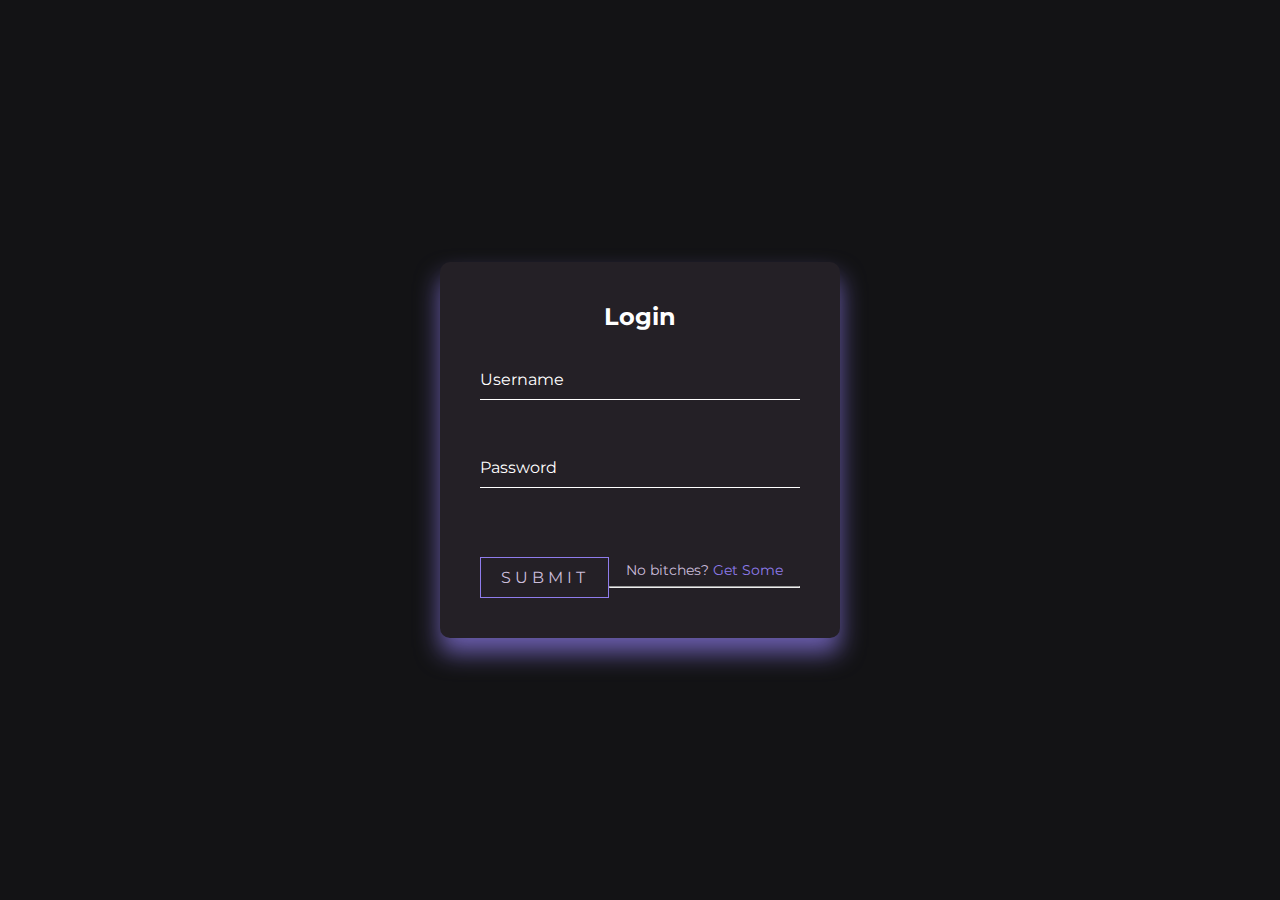
<file: index.html>
<!DOCTYPE html>
<html lang="en">
<head>
    <meta charset="UTF-8">
    <meta http-equiv="X-UA-Compatible" content="IE=edge">
    <meta name="viewport" content="width=device-width, initial-scale=1.0">
    <title>Login Form</title>
    <link rel="stylesheet" href="CSS/login.css">
    <div class="login-box">
        <h2>
            Login
        </h2>
        <form>
            <div class="user-box">
                <input type="text" name="" required="">
                <label>Username</label>
            </div>

            <div class="user-box">
                <input type="password" name="" required="">
                <label>Password</label>
            </div>

                <div class="button-form">
                    <a id="submit" href="submit.html">
                        Submit
                    </a>

                    <div id="register">
                        No bitches?
                        <a href="#">
                            Get Some
                        </a>
             <hr>           
                    </div>
                </div>
        </form>
    </div>
</head>
<body>
    
</body>
</html>
</file>
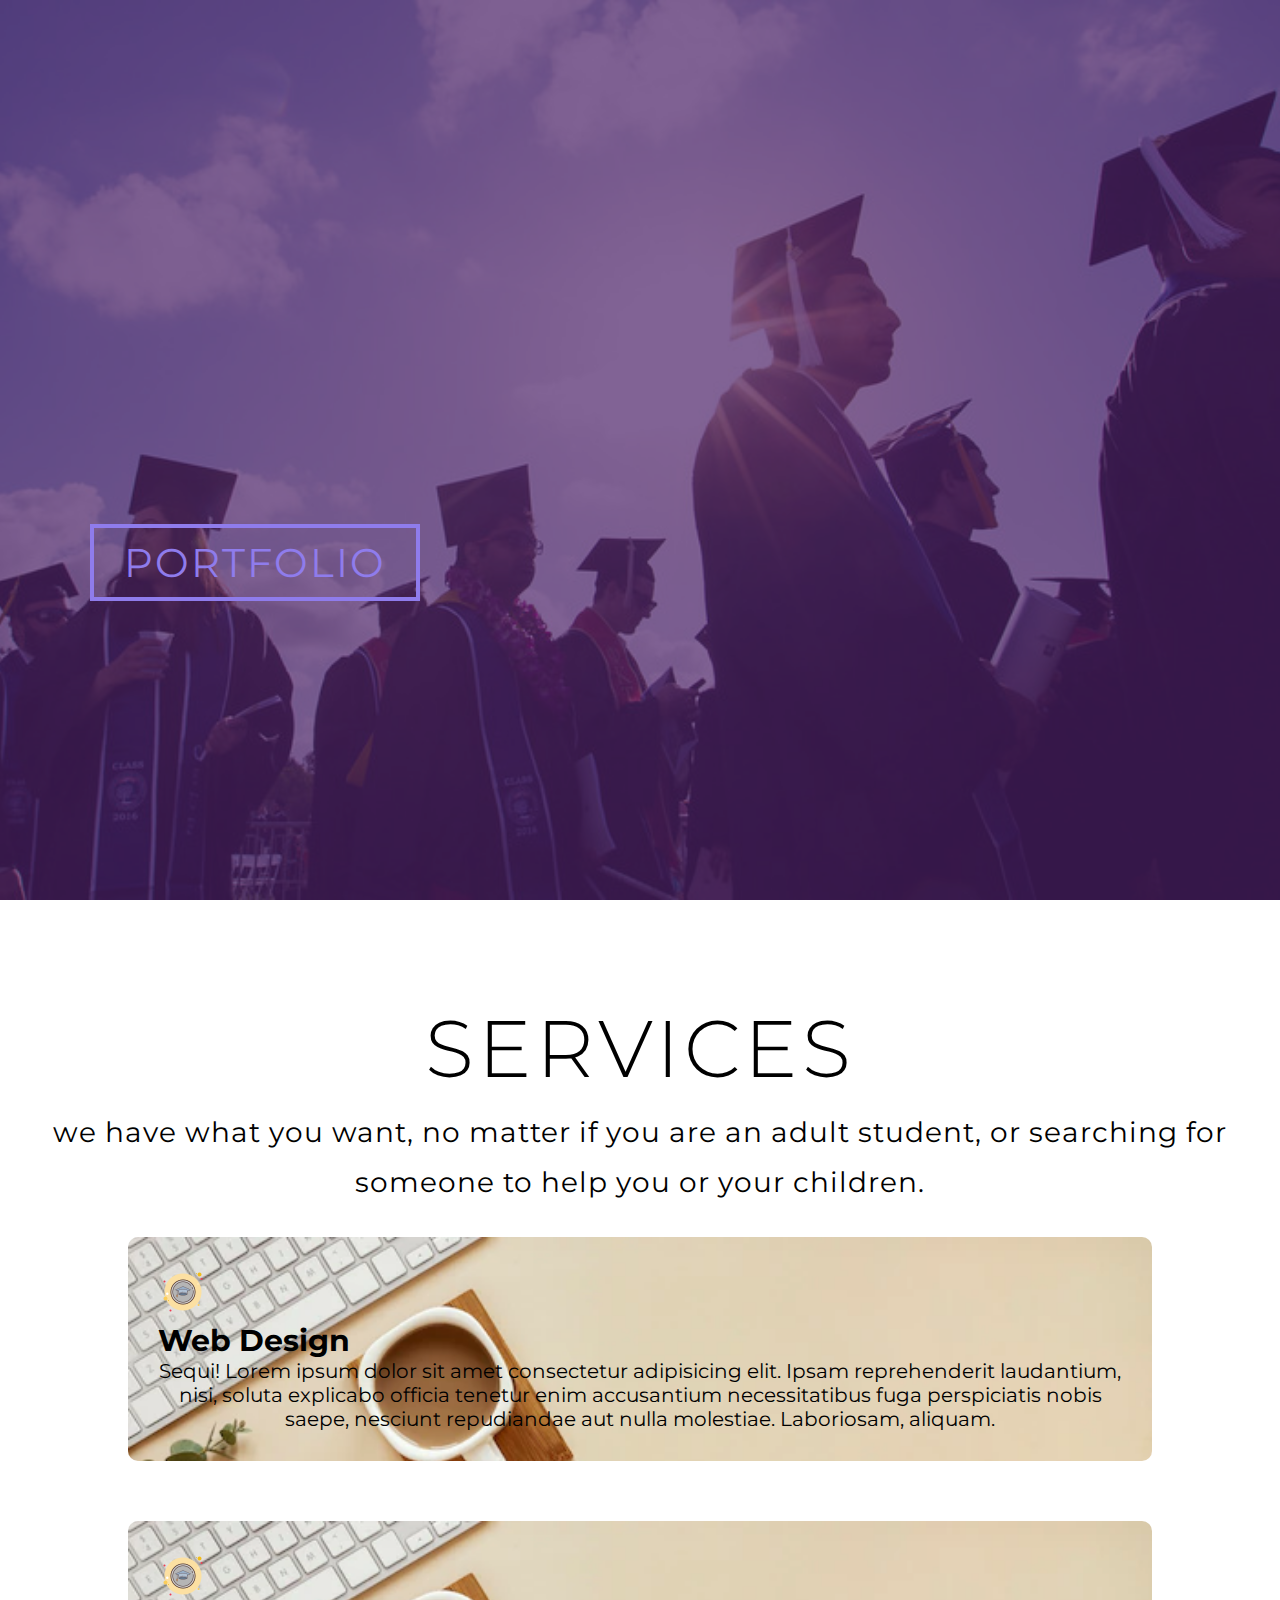
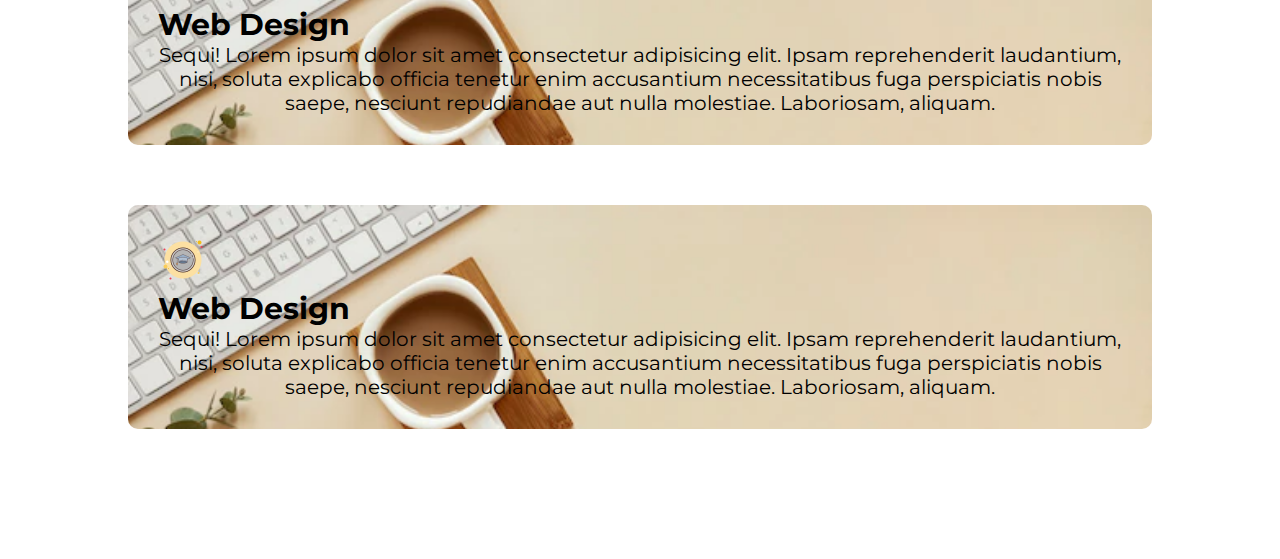
<file: submit.html>
<!DOCTYPE html>
<html lang="en">
<head>
  <meta charset="UTF-8">
  <meta http-equiv="X-UA-Compatible" content="IE=edge">
  <meta name="viewport" content="width=device-width, initial-scale=1.0">
  <link rel="stylesheet" href="style.css">
  <title>Document</title>
</head>
<body>
<!-- Hero Section -->


<section id="hero">
  <div class="hero container">
  <div>
    <h1>We Are <span></span></h1>
    <h1>Young Tutors <span></span></h1>
    <a href="#" type="button" class="cta">Portfolio</a>
  </div>
  </div></section>
<!-- End Hero Section-->

<!-- Service Section -->
<section id="services">
  <div class="services container">
    <div class="service-top">
      <h1 class="section-title">Services</h1>
      <p>we have what you want, no matter if you are an adult student, or searching for someone to help you or your children.
      </p>
    </div>
    <div class="service-bottom">
      <div class="service-item">
        <div class="icon"><img src="[data-uri]">
        </div>
        <h2>Web Design</h2>
        <p>Sequi!
          Lorem ipsum dolor sit amet consectetur adipisicing elit. Ipsam reprehenderit laudantium, nisi, soluta explicabo officia tenetur enim accusantium necessitatibus fuga perspiciatis nobis saepe, nesciunt repudiandae aut nulla molestiae. Laboriosam, aliquam.</p>
      </div>
      <div class="service-item">
        <div class="icon"><img src="[data-uri]">
        </div>
        <h2>Web Design</h2>
        <p>Sequi!
          Lorem ipsum dolor sit amet consectetur adipisicing elit. Ipsam reprehenderit laudantium, nisi, soluta explicabo officia tenetur enim accusantium necessitatibus fuga perspiciatis nobis saepe, nesciunt repudiandae aut nulla molestiae. Laboriosam, aliquam.</p>
      </div>
      <div class="service-item">
        <div class="icon"><img src="[data-uri]">
        </div>
        <h2>Web Design</h2>
        <p>Sequi!
          Lorem ipsum dolor sit amet consectetur adipisicing elit. Ipsam reprehenderit laudantium, nisi, soluta explicabo officia tenetur enim accusantium necessitatibus fuga perspiciatis nobis saepe, nesciunt repudiandae aut nulla molestiae. Laboriosam, aliquam.</p>
      </div>
    </div>
  </div>
</section><!-- End Service Section -->

</body>
</html>
</file>
<file: CSS/login.css>
@import url('https://fonts.googleapis.com/css2?family=Abril+Fatface&family=Montserrat:ital,wght@1,200;1,300&display=swap');
         :root {
            --font-style: 'Montserrat', sans-serif;
        }
        
        * {
            box-sizing: border-box;
        }
        
        body {
            background: #131315;
            font-family: var(--font-style);
        }
        
        .login-box {
            position: absolute;
            top: 50%;
            left: 50%;
            width: 400px;
            padding: 40px;
            transform: translate(-50%, -50%);
            background: #242026;
            box-shadow: 0 15px 25px rgba(143, 124, 236, 0.7);
            border-radius: 10px;
        }
        
        .login-box h2 {
            margin: 0 0 30px;
            padding: 0;
            color: #fff;
            text-align: center;
        }
        
        .login-box .user-box input {
            position: relative;
            width: 100%;
            padding: 10px 0;
            font-size: 16px;
            color: #fff;
            margin-bottom: 30px;
            border: none;
            border-bottom: 1px solid #fff;
            outline: none;
            background: transparent;
        }
        
        .login-box .user-box label {
            position: relative;
            left: 0;
            top: -60px;
            padding: 10px 0;
            font-size: 16px;
            color: #fff;
            pointer-events: none;
            transition: .5s;
        }
        
        .login-box .user-box input:focus~label,
        .login-box .user-box input:valid~label {
            top: -85px;
            left: 0;
            color: #8F7CEC;
            font-size: 12px;
        }
        
        #submit {
            padding: 10px 20px;
            color: #CBBDDB;
            font-size: 16px;
            text-decoration: none;
            text-transform: uppercase;
            overflow: hidden;
            transition: .5s;
            letter-spacing: 4px;
            border: 1px solid #8F7CEC;
            margin: auto;
        }
        
        #submit:hover {
            background: #8F7CEC;
            color: #fff;
            border-radius: 5px;
            box-shadow: 0 0 5px #8F7CEC, 0 0 25px #8F7CEC, 0 0 50px #8F7CEC, 0 0 100px #8F7CEC;
        }
        
        .button-form {
            display: flex;
            flex-direction: row;
            margin-top: 20px;
        }
        
        #register {
            font-size: 14px;
            text-decoration: none;
            color: #CBBDDB;
            margin: auto;
            width: 60%;
            text-align: center;
        }
        
        #register a {
            margin: auto;
            color: #8F7CEC;
            text-decoration: none;
        }
</file>
<file: style.css>
@import url('https://fonts.googleapis.com/css2?family=Abril+Fatface&family=Montserrat:ital,wght@1,200;1,300&display=swap');

* {
  padding: 0;
  margin: 0;
  box-sizing: border-box;
}

html {

  font-size: 20px;
  font-family: 'Montserrat', sans-serif;
  color: BLACK;
}

a {
  text-decoration: none;
}

.container {
  min-height: 100vh;
  width: 100%;
  display: flex;
  align-items: center;
  justify-content: center;
}

/* Hero Section */
#hero {
  background-image:url(img/26575385823_a3d1660e81_b.jpg);
  background-size: cover ;
  background-position: top center;
  position: relative;
  z-index: 1;
}


#hero::after {
content: "";
  position: absolute;
  left: 0;
  top: 0;
height: 100%;
width: 100%;
background-color: rgb(75, 33, 104);
opacity: 0.7;
z-index: -1; 
}

#hero .hero{
  max-width: 1200px;
  margin: 0 auto;
  padding: 0 50px;
  justify-content: flex-start ;
}
#hero h1{
  display: block;
  width: fit-content;
  font-size: 4rem;
  position: relative;
  color: transparent;
  animation: text_reveal 0.5s ease forwards;
  animation-delay: 1.5s;
}

#hero h1:nth-child(1) {
  animation-delay: 1s;
  }
#hero h1:nth-child(2) {
  animation: text_reveal_name .5s ease forwards;
animation-delay: 2s;

}

#hero h1 span{
  position: absolute;
  top: 0;
  left: 0;
  height: 100%;
  width: 0;
  background-color: #8F7CEC;
  animation: text_reveal_box 1s ease;
  animation-delay: 1s;
}
#hero h1:nth-child(1) span{
  animation-delay: 0.5s;
  }
#hero h1:nth-child(2) span{
animation-delay: 1.5s;
}
#hero .cta {
  display: inline-block;
  padding: 10px 30px;
  color: #8F7CEC ;
  background-color: transparent;
  border: 4px solid #8F7CEC ;
  font-size: 2rem;
  text-transform: uppercase;
  letter-spacing: .1rem;
  margin-top: 30px;
  transition:  .3s ease ;
  transition-property: background-color, color;
}
#hero .cta:hover{
  color: rgb(255, 255, 255);
  background-color: #8F7CEC;
}
/* End Hero Section */

/*  Services Section*/
#serrvices{}
#services{} .services {
  flex-direction: column;
  text-align: center;
  max-width: 1500px;
  margin: 0 auto;
  padding: 100px 0;
}
#services .section-title {
  font-size: 4rem;
  font-weight: 300;
  color: black;
  margin-bottom: 10px;
  text-transform: uppercase;
  letter-spacing: .2rem;
  text-align: center;
}


#services .service-top p {
  font-size: 1.4rem;
  margin-top: 5px;
  line-height: 2.5rem;
  font-weight: 300px;
  letter-spacing: .05rem;
}

#services .service-bottom {
  display: flex;
  align-items: center;
  justify-content: center;
  flex-wrap: wrap;
}

#services .service-item {
  flex-basis: 80%;
  display: flex;
  align-items: flex-start;
  justify-content: center;
  flex-direction: column;
  padding: 30px;
  border-radius: 10px;
  background-image: url(img/top-view-arrangement-natural-material-stationery_23-2148898233.webp);
  background-size: cover;
  margin: 30px 5%;
  color: black;

}
/* Keyframes */
@keyframes text_reveal_box{
  50%{
    width: 100%;
    left: 0;
  }
  100%{
    width: 0;
    left: 100%;
  }
}
@keyframes text_reveal{
  100%{
    color: BLACK;
  }
}
@keyframes text_reveal_name{
  100%{
    color: #8F7CEC;
    font-weight: 500;
  }
}
/* End Keyframes */
</file>
